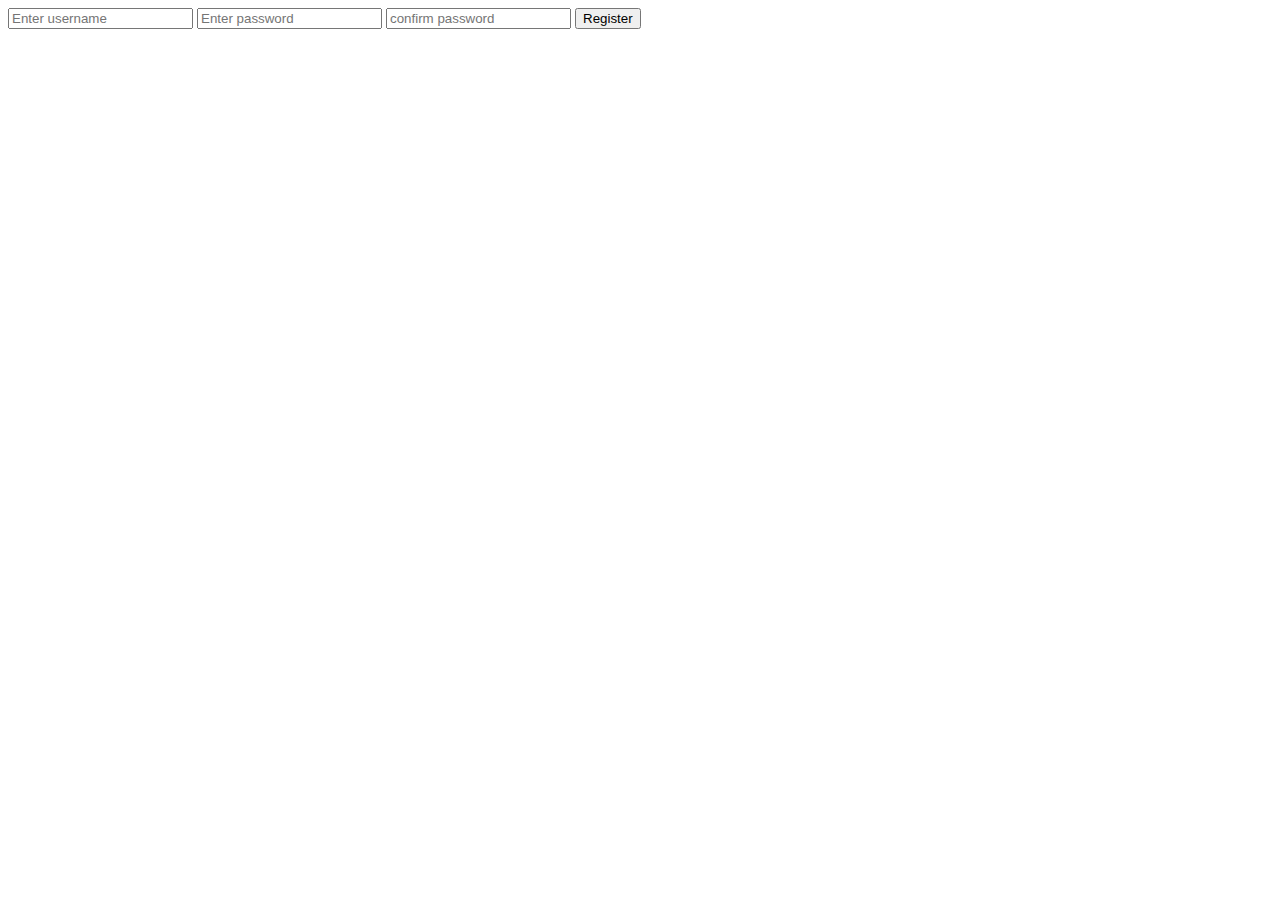
<file: spring-multiform/target/classes/templates/signup.html>
<!DOCTYPE html>
<html>
<head>
<meta charset="ISO-8859-1">
<title>Sign Up</title>
</head>
<body>
	<form method="post" action="register">
		<input type="text" placeholder="Enter username" name="username">
		<input type="password" placeholder="Enter password" name="password">
		<input type="password" placeholder="confirm password" name="cpassword">
		<button type="submit">Register</button>
	</form>
</body>
</html>
</file>
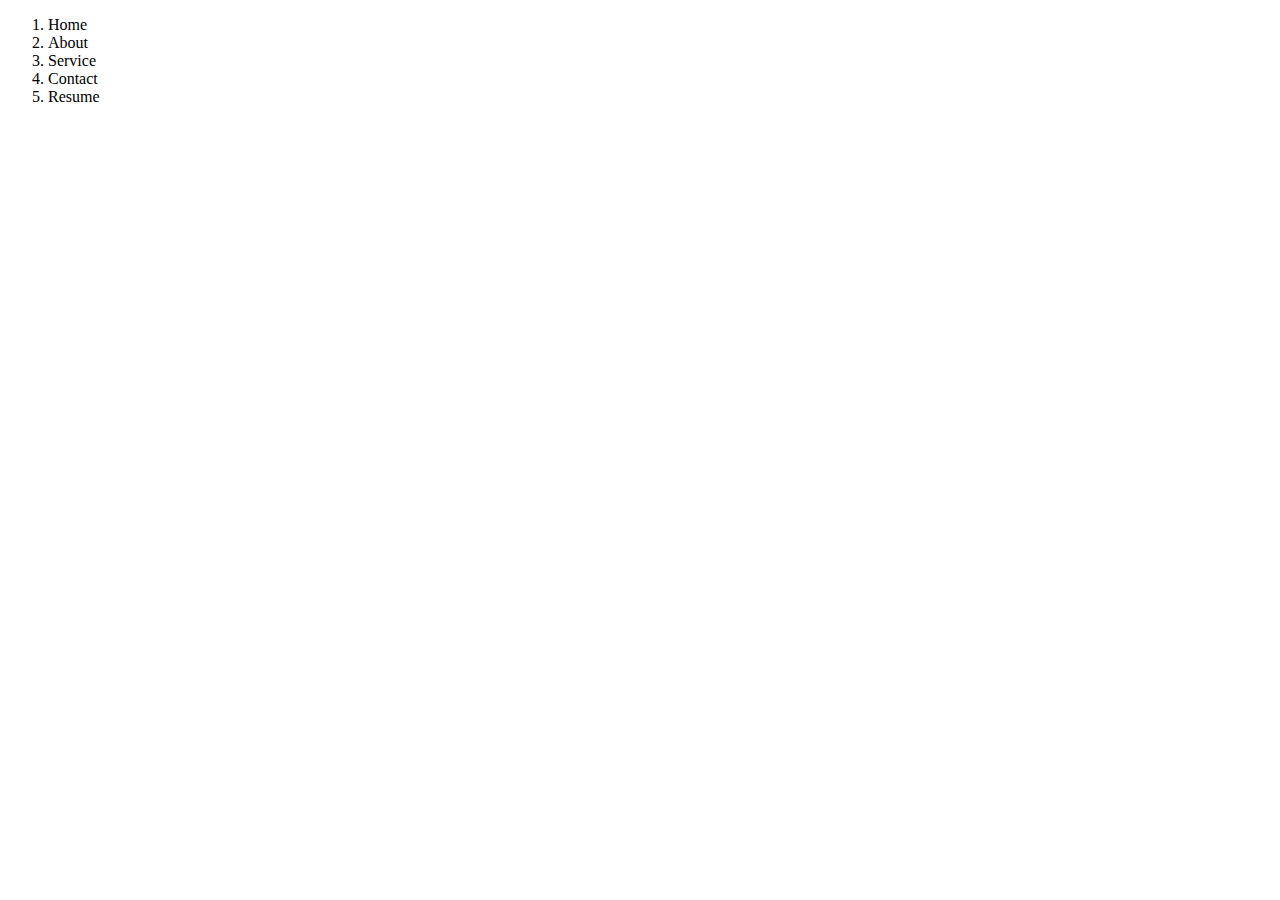
<file: ThymleafIntro/target/classes/templates/base.html>
<!DOCTYPE html>
<html lang="en" xmlns:th ="http://www.thymeleaf.org" th:fragment="Layout(content)">
<head>
<meta charset="ISO-8859-1">
<title>Base Page</title>
<link rel="stylesheet" th:href="@{/style.css}" />
</head>
<body>
	<header>
		<ol>
			<li>Home</li>
			<li>About</li>
			<li>Service</li>
			<li>Contact</li>
			<li>Resume</li>
		</ol>
	</header>
	<div class="container">
	<div th:replace="${content}"></div>	
	</div>
	
	
</body>
</html>
</file>
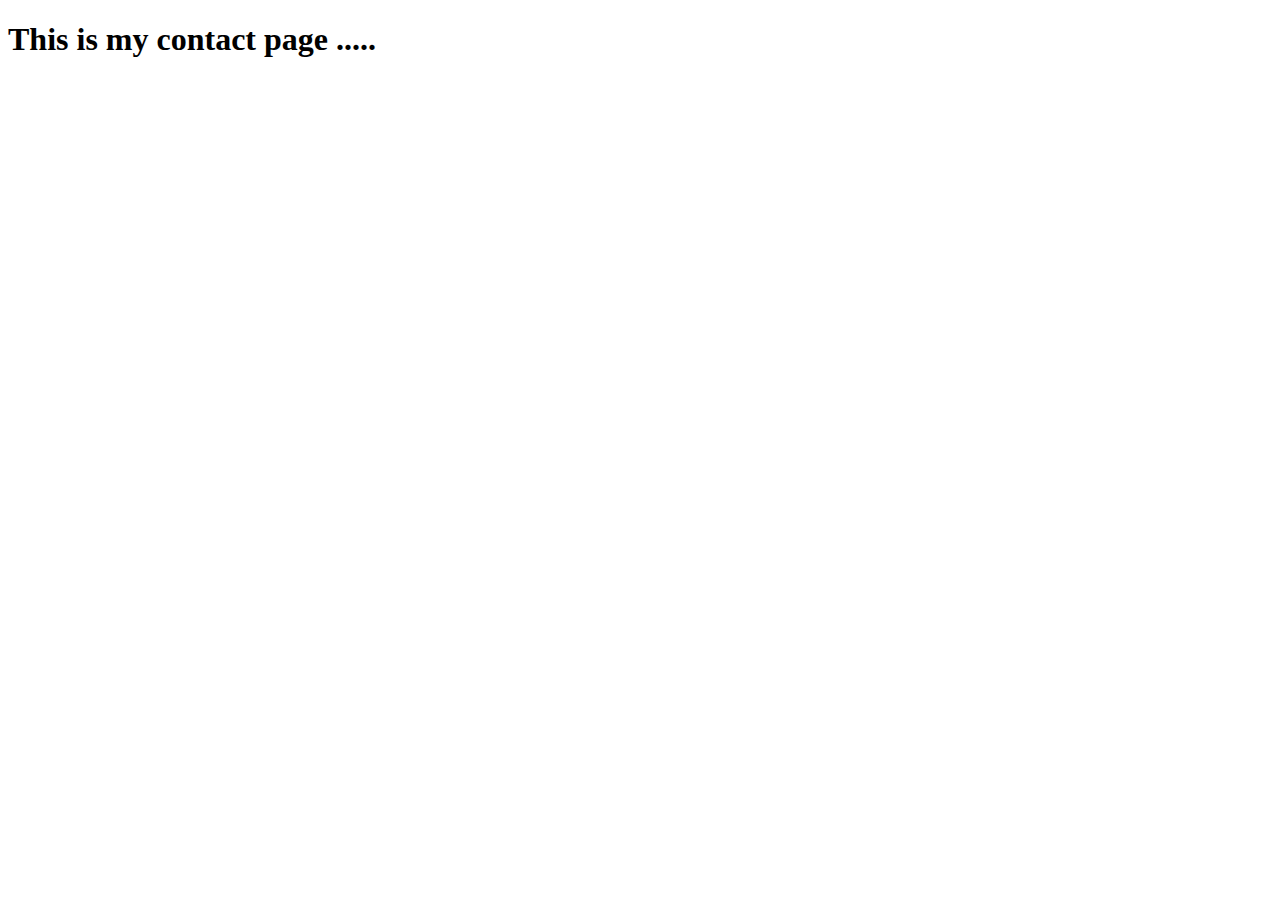
<file: ThymleafIntro/target/classes/templates/contact.html>
<!DOCTYPE html>
<html xmlns:th="http://www.thymeleaf.org"
	th:replace="base:: Layout(~{::section})">
<head>
<meta charset="ISO-8859-1">
<title>contact page</title>
</head>
<body>
	<section>
		<h1>This is my contact page .....</h1>
	</section>

</body>
</html>
</file>
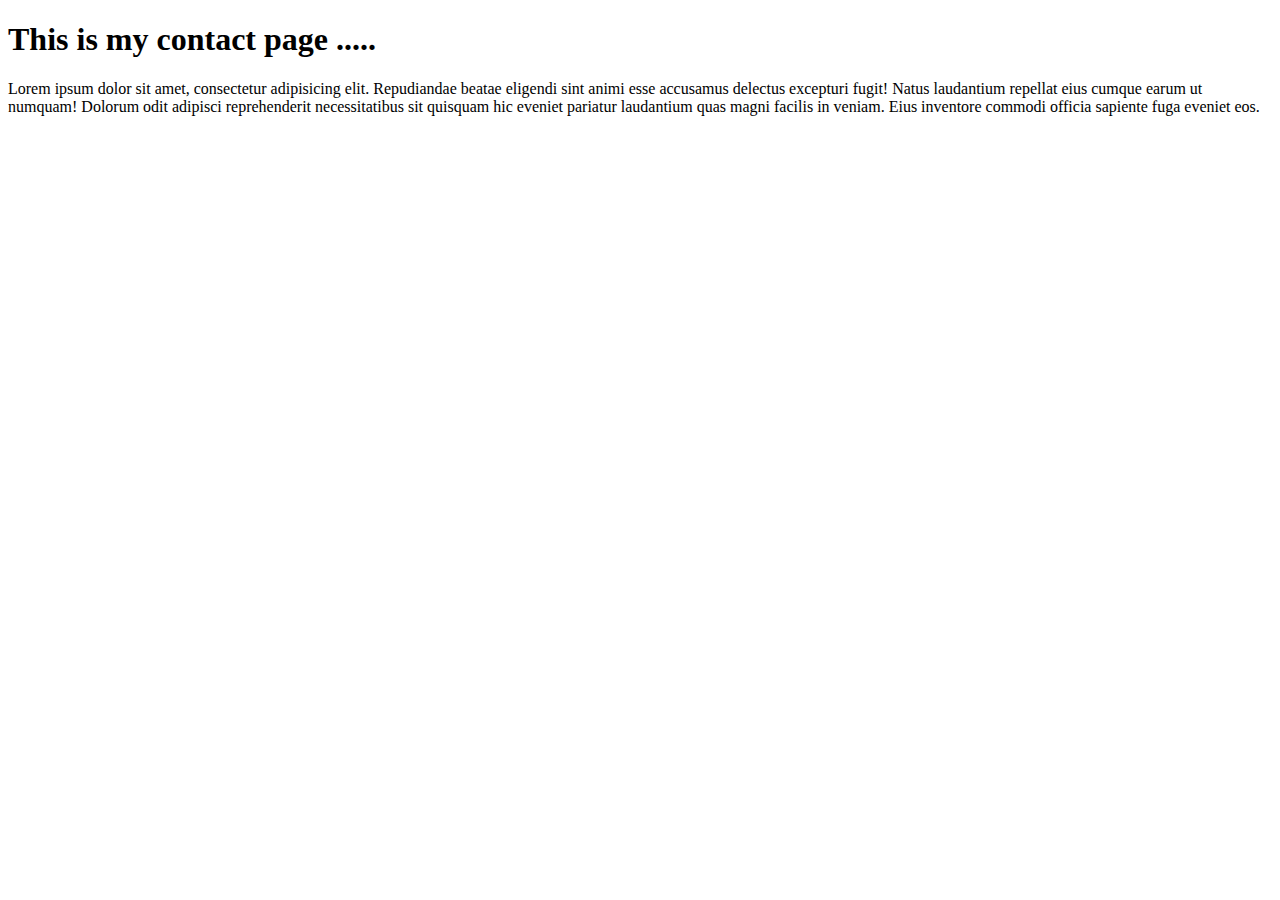
<file: ThymleafIntro/target/classes/templates/service.html>
<!DOCTYPE html>
<html xmlns:th="http://www.thymeleaf.org"
	th:replace="base:: Layout(~{::section})">
<head>
<meta charset="ISO-8859-1">
<title>My Service page</title>
</head>
<body>
	<section>
		<h1>This is my contact page .....</h1>
		<p>Lorem ipsum dolor sit amet, consectetur adipisicing elit.
			Repudiandae beatae eligendi sint animi esse accusamus delectus
			excepturi fugit! Natus laudantium repellat eius cumque earum ut
			numquam! Dolorum odit adipisci reprehenderit necessitatibus sit
			quisquam hic eveniet pariatur laudantium quas magni facilis in
			veniam. Eius inventore commodi officia sapiente fuga eveniet eos.</p>
	</section>
</body>
</html>
</file>
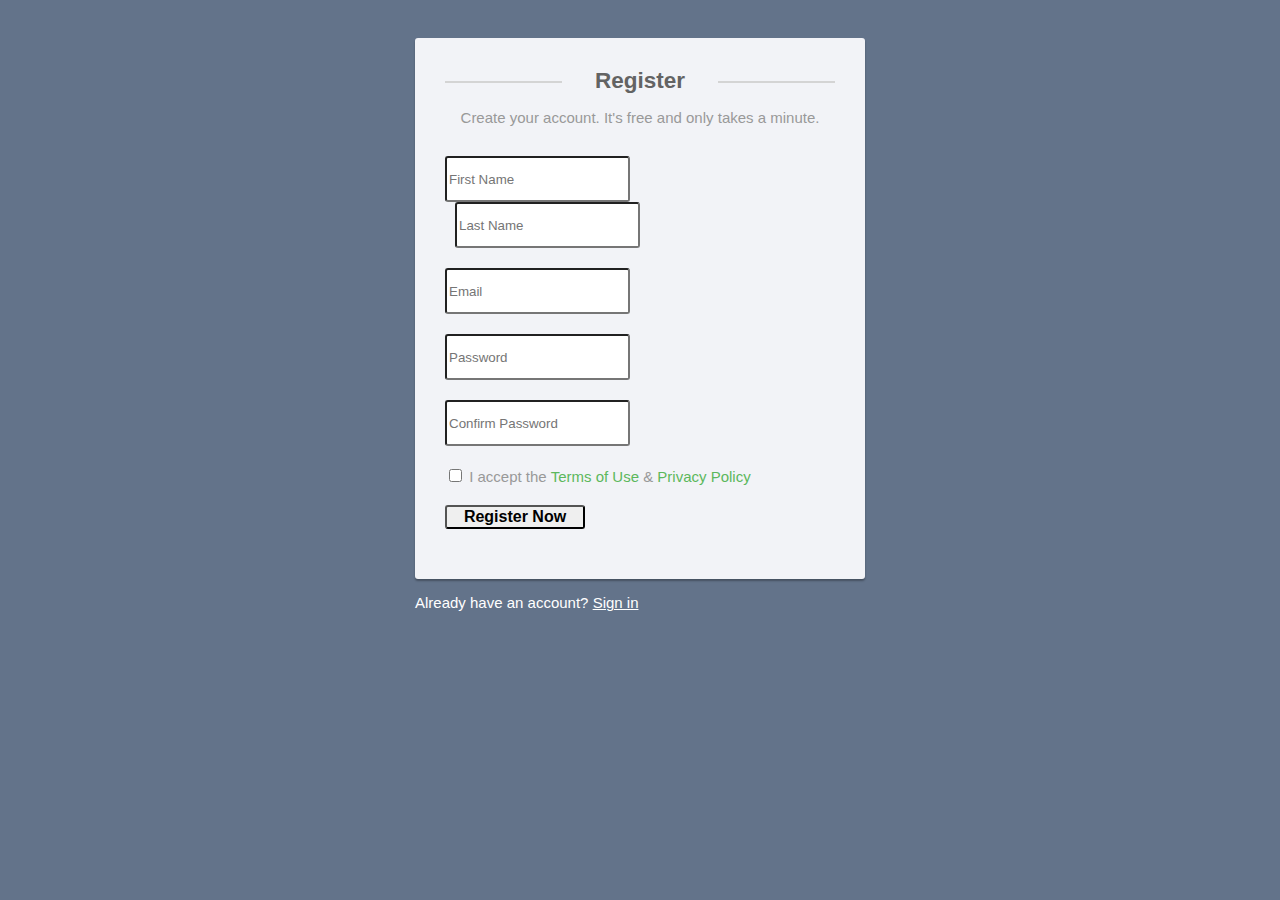
<file: spring-form/src/main/resources/templates/login.html>
<!doctype html>
<html lang="en" xmlns:th="http://www.thymeleaf.com">
<head>
<meta charset="utf-8">
<meta name="viewport" content="width=device-width, initial-scale=1">
<title>Register Here</title>
<link
	href="https://cdn.jsdelivr.net/npm/bootstrap@5.3.0/dist/css/bootstrap.min.css"
	rel="stylesheet"
	integrity="sha384-9ndCyUaIbzAi2FUVXJi0CjmCapSmO7SnpJef0486qhLnuZ2cdeRhO02iuK6FUUVM"
	crossorigin="anonymous">
</head>
<style>
body {
	color: #fff;
	background: #63738a;
	font-family: 'Roboto', sans-serif;
}

.form-control {
	height: 40px;
	box-shadow: none;
	color: #969fa4;
}

.form-control:focus {
	border-color: #5cb85c;
}

.form-control, .btn {
	border-radius: 3px;
}

.signup-form {
	width: 450px;
	margin: 0 auto;
	padding: 30px 0;
	font-size: 15px;
}

.signup-form h2 {
	color: #636363;
	margin: 0 0 15px;
	position: relative;
	text-align: center;
}

.signup-form h2:before, .signup-form h2:after {
	content: "";
	height: 2px;
	width: 30%;
	background: #d4d4d4;
	position: absolute;
	top: 50%;
	z-index: 2;
}

.signup-form h2:before {
	left: 0;
}

.signup-form h2:after {
	right: 0;
}

.signup-form .hint-text {
	color: #999;
	margin-bottom: 30px;
	text-align: center;
}

.signup-form form {
	color: #999;
	border-radius: 3px;
	margin-bottom: 15px;
	background: #f2f3f7;
	box-shadow: 0px 2px 2px rgba(0, 0, 0, 0.3);
	padding: 30px;
}

.signup-form .form-group {
	margin-bottom: 20px;
}

.signup-form input[type="checkbox"] {
	margin-top: 3px;
}

.signup-form .btn {
	font-size: 16px;
	font-weight: bold;
	min-width: 140px;
	outline: none !important;
}

.signup-form .row div:first-child {
	padding-right: 10px;
}

.signup-form .row div:last-child {
	padding-left: 10px;
}

.signup-form a {
	color: #fff;
	text-decoration: underline;
}

.signup-form a:hover {
	text-decoration: none;
}

.signup-form form a {
	color: #5cb85c;
	text-decoration: none;
}

.signup-form form a:hover {
	text-decoration: underline;
}
</style>
<body>

	<div class="cotainer">
		<div class="signup-form">
			<form th:action="@{/register}" method="post">
				<h2>Register</h2>
				<p class="hint-text">Create your account. It's free and only
					takes a minute.</p>
				<div class="form-group">
					<div class="row">
						<div class="col">
							<input type="text" class="form-control" name="first_name"
								placeholder="First Name" required="required">
						</div>
						<div class="col">
							<input type="text" class="form-control" name="last_name"
								placeholder="Last Name" required="required">
						</div>
					</div>
				</div>
				<div class="form-group">
					<input type="email" class="form-control" name="email"
						placeholder="Email" required="required">
				</div>
				<div class="form-group">
					<input type="password" class="form-control" name="password"
						placeholder="Password" required="required">
				</div>
				<div class="form-group">
					<input type="password" class="form-control" name="confirm_password"
						placeholder="Confirm Password" required="required">
				</div>
				<div class="form-group">
					<label class="form-check-label"><input type="checkbox"
						required="required"> I accept the <a href="#">Terms of
							Use</a> &amp; <a href="#">Privacy Policy</a></label>
				</div>
				<div class="form-group">
					<button type="submit" class="btn btn-success btn-lg btn-block">Register
						Now</button>
				</div>
			</form>
			<div class="text-center">
				Already have an account? <a href="#">Sign in</a>
			</div>
		</div>
	</div>



	<script
		src="https://cdn.jsdelivr.net/npm/bootstrap@5.3.0/dist/js/bootstrap.bundle.min.js"
		integrity="sha384-geWF76RCwLtnZ8qwWowPQNguL3RmwHVBC9FhGdlKrxdiJJigb/j/68SIy3Te4Bkz"
		crossorigin="anonymous"></script>
</body>
</html>
</file>
